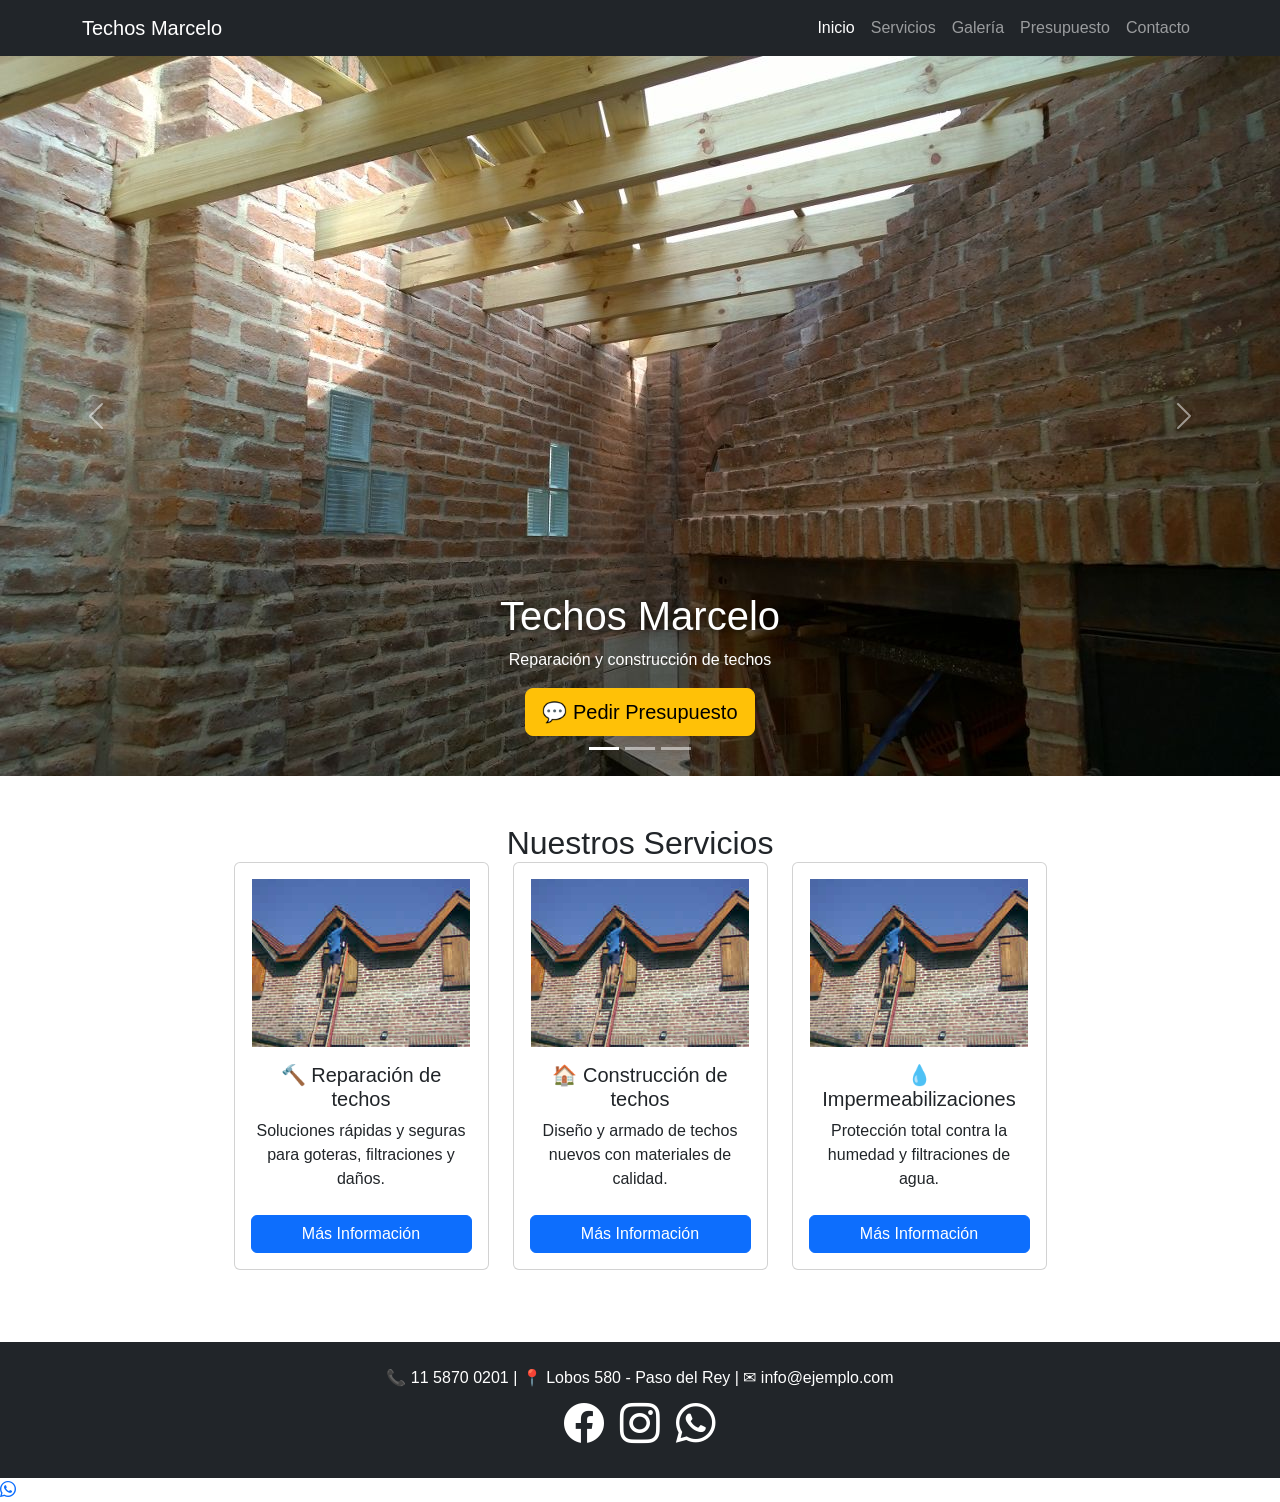
<file: index.html>
<!DOCTYPE html>
<html lang="es">
<head>
  <meta charset="UTF-8">
  <meta name="viewport" content="width=device-width, initial-scale=1">
  <title>Techos Marcelo | Reparación y Construcción</title>
  <link href="https://cdn.jsdelivr.net/npm/bootstrap@5.3.2/dist/css/bootstrap.min.css" rel="stylesheet">
  <link rel="stylesheet" href="https://cdn.jsdelivr.net/npm/bootstrap-icons@1.11.1/font/bootstrap-icons.css">
  <link href="css/styles.css" rel="stylesheet"> <!-- CSS externo -->
</head>
<body>

  <!-- NAVBAR -->
  <nav class="navbar navbar-expand-lg navbar-dark bg-dark fixed-top">
    <div class="container">
      <a class="navbar-brand" href="index.html">Techos Marcelo</a>
      <button class="navbar-toggler" type="button" data-bs-toggle="collapse" data-bs-target="#menu" aria-label="Abrir menú de navegación">
        <span class="navbar-toggler-icon"></span>
      </button>
      <div class="collapse navbar-collapse" id="menu">
        <ul class="navbar-nav ms-auto">
          <li class="nav-item"><a class="nav-link active" href="index.html">Inicio</a></li>
          <li class="nav-item"><a class="nav-link" href="servicios.html">Servicios</a></li>
          <li class="nav-item"><a class="nav-link" href="galeria.html">Galería</a></li>
          <li class="nav-item"><a class="nav-link" href="presupuesto.html">Presupuesto</a></li>
          <li class="nav-item"><a class="nav-link" href="contacto.html">Contacto</a></li>
        </ul>
      </div>
    </div>
  </nav>

  <!-- HERO CAROUSEL -->
  <div id="heroCarousel" class="carousel slide" data-bs-ride="carousel">

    <!-- Indicadores -->
    <div class="carousel-indicators">
      <button type="button" data-bs-target="#heroCarousel" data-bs-slide-to="0" class="active" aria-label="Imagen 1"></button>
      <button type="button" data-bs-target="#heroCarousel" data-bs-slide-to="1" aria-label="Imagen 2"></button>
      <button type="button" data-bs-target="#heroCarousel" data-bs-slide-to="2" aria-label="Imagen 3"></button>
    </div>

    <!-- Imágenes -->
    <div class="carousel-inner">
      <div class="carousel-item active">
        <img src="img/obra046.jpg" class="d-block w-100" alt="Trabajo 1">
        <div class="carousel-caption d-none d-md-block">
          <h1 class="text-shadow">Techos Marcelo</h1>
          <p>Reparación y construcción de techos</p>
          <a href="https://wa.me/5491137724764" class="btn btn-warning btn-lg">💬 Pedir Presupuesto</a>
        </div>
      </div>
      <div class="carousel-item">
        <img src="img/obra047.jpg" class="d-block w-100" alt="Trabajo 2">
        <div class="carousel-caption d-none d-md-block">
          <h1 class="text-shadow">Confianza y experiencia</h1>
          <p>Impermeabilizaciones y urgencias 24hs</p>
        </div>
      </div>
      <div class="carousel-item">
        <img src="img/obra048.jpg" class="d-block w-100" alt="Trabajo 3">
        <div class="carousel-caption d-none d-md-block">
          <h1 class="text-shadow">Calidad garantizada</h1>
          <p>Más de 50 años de trayectoria</p>
        </div>
      </div>
    </div>

    <!-- Controles -->
    <button class="carousel-control-prev" type="button" data-bs-target="#heroCarousel" data-bs-slide="prev" aria-label="Anterior">
      <span class="carousel-control-prev-icon" aria-hidden="true"></span>
      <span class="visually-hidden">Anterior</span>
    </button>
    <button class="carousel-control-next" type="button" data-bs-target="#heroCarousel" data-bs-slide="next" aria-label="Siguiente">
      <span class="carousel-control-next-icon" aria-hidden="true"></span>
      <span class="visually-hidden">Siguiente</span>
    </button>
  </div>

  <!-- SECCIÓN SERVICIOS -->
  <section class="py-5">
    <div class="container">
      <h2 class="text-center mb-4">Nuestros Servicios</h2>
      <div class="row g-4 justify-content-center">
            <div class="row justify-content-center">
                <div class="col-md-6 col-lg-3 mb-4">
                    <div class="card text-center h-100">
                        <div class="card-body d-flex flex-column justify-content-center">
                            <div>
                              <img src="img/reparacion-techos.jpg" class="img-fluid mb-3" alt="Reparación de techos">
                                <h5 class="card-title">🔨 Reparación de techos</h5>
                                <p class="card-text">Soluciones rápidas y seguras para goteras, filtraciones y daños.</p>
                            </div>
                            <a href="#" class="btn btn-primary mt-4" data-bs-toggle="modal" data-bs-target="#repairModal">Más Información</a>
                        </div>
                    </div>
                </div>

                                <div class="col-md-6 col-lg-3 mb-4">
                    <div class="card text-center h-100">
                        <div class="card-body d-flex flex-column justify-content-center">
                            <div>
                              <img src="img/reparacion-techos.jpg" class="img-fluid mb-3" alt="Reparación de techos">
              <h5 class="card-title">🏠 Construcción de techos</h5>
              <p class="card-text">Diseño y armado de techos nuevos con materiales de calidad.</p>
                            </div>
                            <a href="#" class="btn btn-primary mt-4" data-bs-toggle="modal" data-bs-target="#repairModal">Más Información</a>
                        </div>
                    </div>
                </div>
                
                                                <div class="col-md-6 col-lg-3 mb-4">
                    <div class="card text-center h-100">
                        <div class="card-body d-flex flex-column justify-content-center">
                            <div>
                              <img src="img/reparacion-techos.jpg" class="img-fluid mb-3" alt="Reparación de techos">
              <h5 class="card-title">💧 Impermeabilizaciones</h5>
              <p class="card-text">Protección total contra la humedad y filtraciones de agua.</p>
                            </div>
                            <a href="#" class="btn btn-primary mt-4" data-bs-toggle="modal" data-bs-target="#repairModal">Más Información</a>
                        </div>
                    </div>
                </div>


<!--         <div class="col-md-3">
          <div class="card shadow-sm h-100 text-center">
            <div class="card-body">
              <h5 class="card-title">⚡ Urgencias 24hs</h5>
              <p class="card-text">Servicio inmediato para emergencias en techos.</p>
            </div>
          </div>
        </div> -->
      </div>
    </div>
  </section>
  
      <!-- Modal for Repair Article -->
    <div class="modal fade" id="repairModal" tabindex="-1" aria-labelledby="repairModalLabel" aria-hidden="true">
        <div class="modal-dialog modal-lg">
            <div class="modal-content">
                <div class="modal-header">
                    <h5 class="modal-title" id="repairModalLabel">Reparación de Techos con Techos Marcelo</h5>
                    <button type="button" class="btn-close" data-bs-dismiss="modal" aria-label="Close"></button>
                </div>
                <div class="modal-body">
                    <div class="row">
                        <div class="col-md-6">
                            <img src="img/Imagen004.jpg" class="img-fluid" alt="Reparación de techos">
                        </div>
                        <div class="col-md-6">
                            <p>En Argentina, las lluvias y tormentas pueden dañar los techos, causando goteras, filtraciones y riesgos estructurales. En **Techos Marcelo**, con más de 50 años de experiencia, ofrecemos soluciones rápidas y seguras en Paso del Rey. Reparamos filtraciones, daños por tormentas y aplicamos impermeabilizaciones duraderas. ¡Solicita un presupuesto gratuito hoy!</p>
                            <a href="#presupuesto" class="btn btn-primary mt-auto mt-5">Solicitar Presupuesto</a>
                        </div>
                    </div>
                </div>
            </div>
        </div>
    </div>
   
<footer class="bg-dark text-white text-center py-4">
  <div class="container">
    <p class="mb-1">📞 11 5870 0201 | 📍 Lobos 580 - Paso del Rey | ✉ info@ejemplo.com</p>
    <div class="d-flex justify-content-center">
      <a href="https://www.facebook.com/techosprogresivos/" class="btn btn-social mx-2 text-white" title="Visítanos en Facebook"><i class="bi bi-facebook"></i></a>
      <a href="#" class="btn btn-social mx-2 text-white" title="Visítanos en Instagram"><i class="bi bi-instagram"></i></a>
      <a href="https://wa.me/541158700201?text=Necesito%20informacion%20acerca%20de%20los%20techos%20que%20usted%20coloca"
         class="btn btn-social mx-2 text-white" title="Contactar por WhatsApp"><i class="bi bi-whatsapp"></i></a>
    </div>
  </div>
</footer>


  <!-- Bootstrap JS -->
  <script src="https://cdn.jsdelivr.net/npm/bootstrap@5.3.2/dist/js/bootstrap.bundle.min.js"></script>

<!-- Botón flotante de WhatsApp -->
<a href="https://wa.me/541158700201?text=Necesito%20informacion%20acerca%20de%20los%20techos%20que%20usted%20coloca"
   class="whatsapp-float" target="_blank" rel="noopener" title="Contactar por WhatsApp">
  <i class="bi bi-whatsapp"></i>
</a>

</body>
</html>
</file>
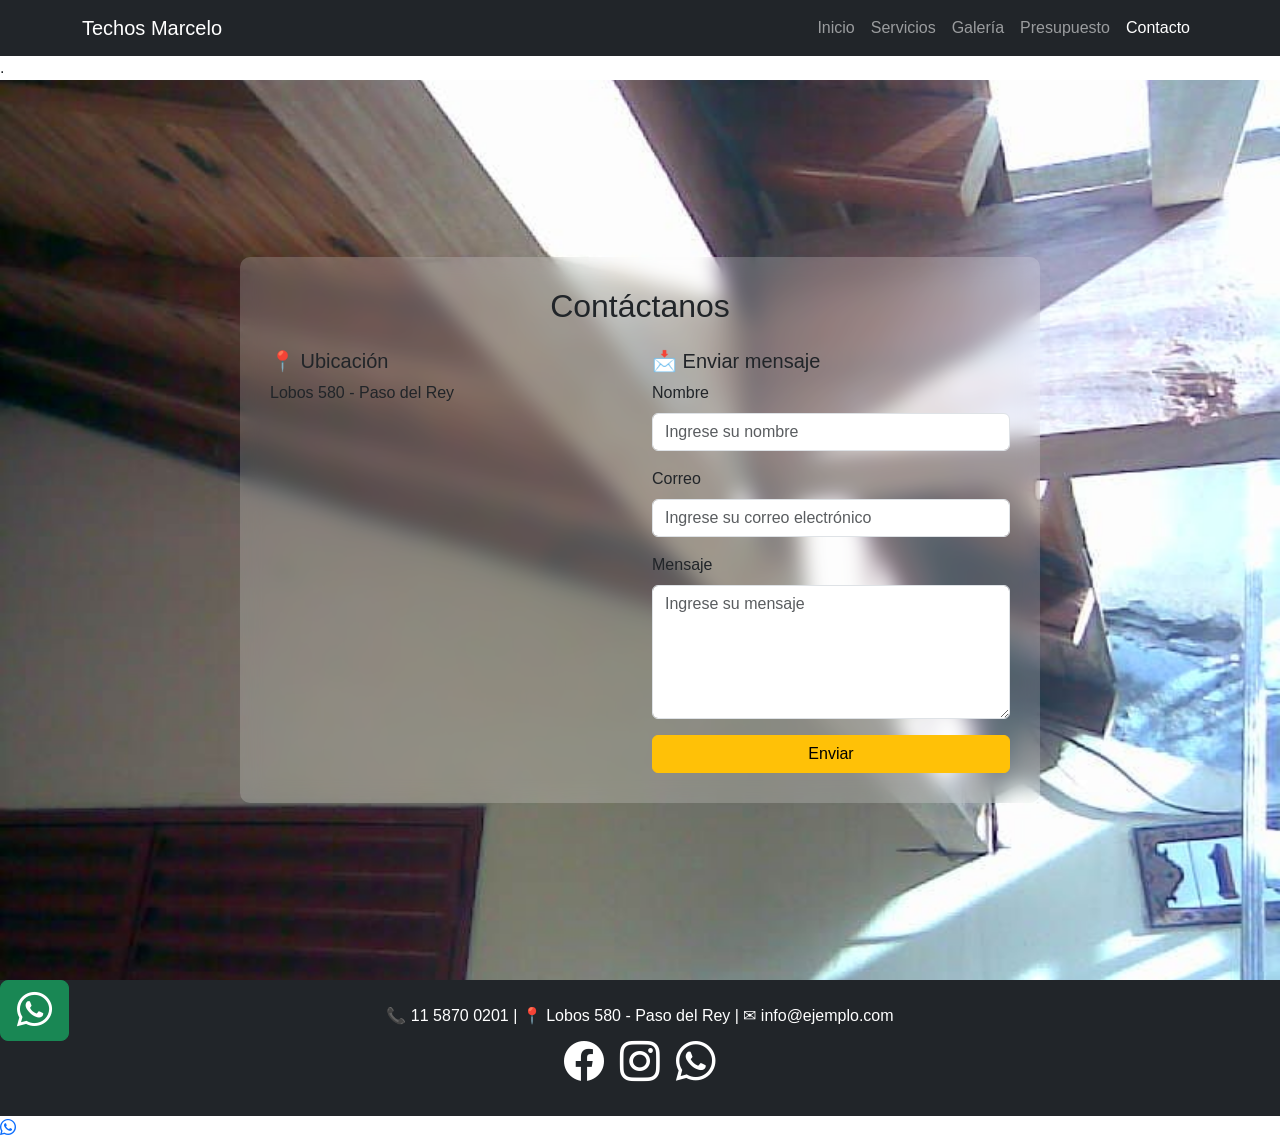
<file: contacto.html>
<!DOCTYPE html>
<html lang="es">
<head>
  <meta charset="UTF-8">
  <meta name="viewport" content="width=device-width, initial-scale=1">
  <title>Contacto - Techos Marcelo</title>
  <link href="https://cdn.jsdelivr.net/npm/bootstrap@5.3.2/dist/css/bootstrap.min.css" rel="stylesheet">
  <link rel="stylesheet" href="https://cdn.jsdelivr.net/npm/bootstrap-icons@1.11.1/font/bootstrap-icons.css">
  <link href="css/styles.css" rel="stylesheet">
  <link rel="stylesheet" href="https://cdnjs.cloudflare.com/ajax/libs/font-awesome/6.4.0/css/all.min.css">
</head>
<body>

  <nav class="navbar navbar-expand-lg navbar-dark bg-dark fixed-top">
    <div class="container">
      <a class="navbar-brand" href="index.html">Techos Marcelo</a>
      <button class="navbar-toggler" type="button" data-bs-toggle="collapse" data-bs-target="#menu" aria-label="Toggle navigation">
        <span class="navbar-toggler-icon"></span>
      </button>
      <div class="collapse navbar-collapse" id="menu">
        <ul class="navbar-nav ms-auto">
          <li class="nav-item"><a class="nav-link" href="index.html">Inicio</a></li>
          <li class="nav-item"><a class="nav-link" href="servicios.html">Servicios</a></li>
          <li class="nav-item"><a class="nav-link" href="galeria.html">Galería</a></li>
          <li class="nav-item"><a class="nav-link" href="presupuesto.html">Presupuesto</a></li>
          <li class="nav-item"><a class="nav-link active" href="contacto.html">Contacto</a></li>
        </ul>
      </div>
    </div>
  </nav>
  .
  <section class="py-5 contacto-bg">
    <div class="container ">
      <h2 class="text-center mb-4">Contáctanos</h2>
      <div class="row ">
        <div class="col-md-6">
          <h5>📍 Ubicación</h5>
          <p>Lobos 580 - Paso del Rey</p>
          <iframe src="https://www.google.com/maps?q=Lobos+580,+Paso+del+Rey,+Buenos+Aires,+Argentina&output=embed" 
                  width="100%" height="300" class="contact-map" allowfullscreen title="Ubicación en Google Maps"></iframe>
        </div>
        <div class="col-md-6">
          <h5>📩 Enviar mensaje</h5>
          <form action="https://formspree.io/f/tu-form-id" method="POST">
            <div class="mb-3">
              <label class="form-label" for="nombre">Nombre</label>
              <input type="text" class="form-control" id="nombre" name="nombre" required placeholder="Ingrese su nombre" title="Ingrese su nombre">
            </div>
            <!-- <div class="mb-3"><label class="form-label">Correo</label><input type="email" class="form-control" name="email" required></div> -->
            <div class="mb-3">
              <label class="form-label" for="email">Correo</label>
              <input type="email" class="form-control" id="email" name="email" required placeholder="Ingrese su correo electrónico" title="Ingrese su correo electrónico">
            </div>
            <div class="mb-3">
              <label class="form-label" for="mensaje">Mensaje</label>
              <textarea class="form-control" id="mensaje" name="mensaje" rows="5" required placeholder="Ingrese su mensaje" title="Ingrese su mensaje"></textarea>
            </div>
            <button type="submit" class="btn btn-warning w-100">Enviar</button>
          </form>
        </div>
      </div>
    </div>
  </section>

  <a href="https://wa.me/5491158700201?text=Necesito%20información%20acerca%20de%20los%20techos%20que%20usted%20coloca" 
     class="btn btn-success btn-lg position-fixed whatsapp-btn"
     title="Contactar por WhatsApp">
     <i class="fab fa-whatsapp fa-2x"></i>
  </a>

  
  <footer class="bg-dark text-white text-center py-4">
    <div class="container">
      <p class="mb-1">📞 11 5870 0201 | 📍 Lobos 580 - Paso del Rey | ✉ info@ejemplo.com</p>
      <div class="d-flex justify-content-center">
        <a href="#" class="btn btn-social mx-2 text-white" title="Facebook"><i class="bi bi-facebook"></i></a>
        <a href="#" class="btn btn-social mx-2 text-white" title="Instagram"><i class="bi bi-instagram"></i></a>
        <a href="https://wa.me/541158700201?text=Necesito%20informacion%20acerca%20de%20los%20techos%20que%20usted%20coloca"
           class="btn btn-social mx-2 text-white"><i class="bi bi-whatsapp"></i></a>
      </div>
    </div>
  </footer>


<!-- Botón flotante de WhatsApp -->
<a href="https://wa.me/541158700201?text=Necesito%20informacion%20acerca%20de%20los%20techos%20que%20usted%20coloca"
   class="whatsapp-float" target="_blank" rel="noopener" title="Contactar por WhatsApp">
  <i class="bi bi-whatsapp"></i>
</a>

</body>
</html>
</file>
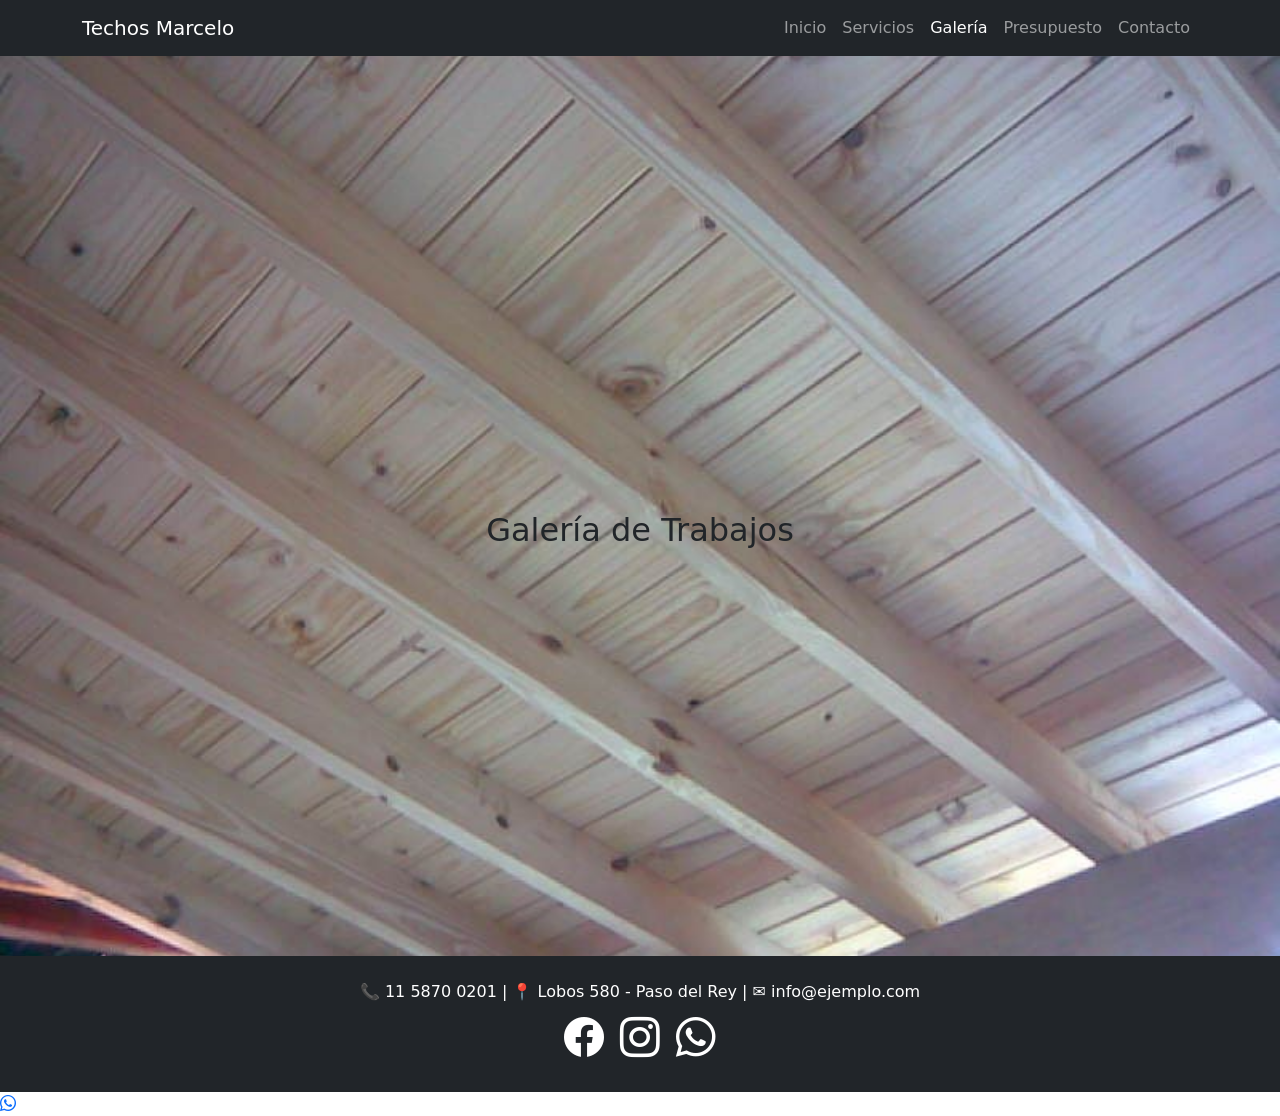
<file: galeria.html>
<!DOCTYPE html>
<html lang="es">
<head>
  <meta charset="UTF-8">
  <meta name="viewport" content="width=device-width, initial-scale=1.0">
  <title>Galería - Techos Marcelo</title>
  <link rel="stylesheet" href="css/styles.css">
  <link rel="stylesheet" href="https://cdn.jsdelivr.net/npm/bootstrap@5.3.0/dist/css/bootstrap.min.css">
  <link rel="stylesheet" href="https://cdn.jsdelivr.net/npm/bootstrap-icons@1.10.5/font/bootstrap-icons.css">
</head>
<body>

  <!-- Navbar -->
  <nav class="navbar navbar-expand-lg navbar-dark bg-dark fixed-top">
    <div class="container">
      <a class="navbar-brand" href="index.html">Techos Marcelo</a>
      <button class="navbar-toggler" type="button" data-bs-toggle="collapse" data-bs-target="#navbarNav">
        <span class="navbar-toggler-icon"></span>
      </button>
      <div class="collapse navbar-collapse" id="navbarNav">
        <ul class="navbar-nav ms-auto">
          <li class="nav-item"><a class="nav-link" href="index.html">Inicio</a></li>
          <li class="nav-item"><a class="nav-link" href="servicios.html">Servicios</a></li>
          <li class="nav-item"><a class="nav-link active" href="galeria.html">Galería</a></li>
          <li class="nav-item"><a class="nav-link" href="presupuesto.html">Presupuesto</a></li>
          <li class="nav-item"><a class="nav-link" href="contacto.html">Contacto</a></li>
        </ul>
      </div>
    </div>
  </nav>

  <!-- Galería -->
  <section id="galeria" class="py-5 galeria-bg">
    <div class="container mt-5 pt-5">
      <h2 class="text-center mb-5">Galería de Trabajos</h2>
      <!-- Aquí van las imágenes originales -->
    </div>
  </section>

  <!-- Footer -->
  
<footer class="bg-dark text-white text-center py-4">
  <div class="container">
    <p class="mb-1">📞 11 5870 0201 | 📍 Lobos 580 - Paso del Rey | ✉ info@ejemplo.com</p>
    <div class="d-flex justify-content-center">
      <a href="#" class="btn btn-social mx-2 text-white"><i class="bi bi-facebook"></i></a>
      <a href="#" class="btn btn-social mx-2 text-white"><i class="bi bi-instagram"></i></a>
      <a href="https://wa.me/541158700201?text=Necesito%20informacion%20acerca%20de%20los%20techos%20que%20usted%20coloca"
         class="btn btn-social mx-2 text-white"><i class="bi bi-whatsapp"></i></a>
    </div>
  </div>
</footer>


  <script src="https://cdn.jsdelivr.net/npm/bootstrap@5.3.0/dist/js/bootstrap.bundle.min.js"></script>

<!-- Botón flotante de WhatsApp -->
<a href="https://wa.me/541158700201?text=Necesito%20informacion%20acerca%20de%20los%20techos%20que%20usted%20coloca"
   class="whatsapp-float" target="_blank">
  <i class="bi bi-whatsapp"></i>
</a>

</body>
</html>
</file>
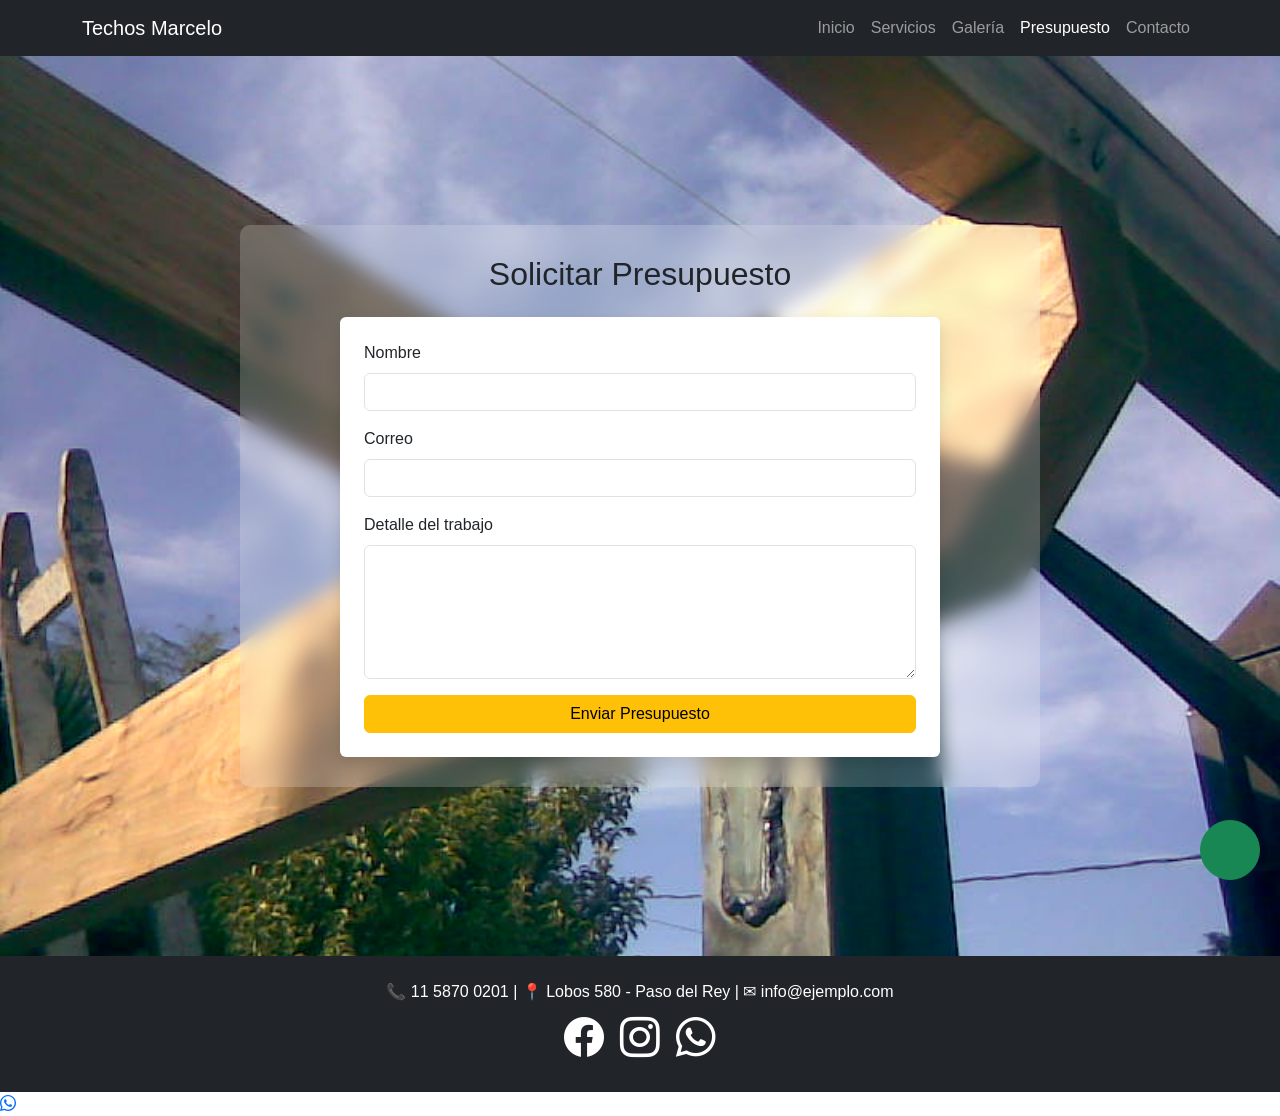
<file: presupuesto.html>
<!DOCTYPE html>
<html lang="es">
<head>
  <meta charset="UTF-8">
  <meta name="viewport" content="width=device-width, initial-scale=1">
  <title>Presupuesto - Techos Marcelo</title>
  <link href="https://cdn.jsdelivr.net/npm/bootstrap@5.3.2/dist/css/bootstrap.min.css" rel="stylesheet">
  <link rel="stylesheet" href="https://cdn.jsdelivr.net/npm/bootstrap-icons@1.11.1/font/bootstrap-icons.css">
  <link href="css/styles.css" rel="stylesheet">
  
</head>
<body>

  <nav class="navbar navbar-expand-lg navbar-dark bg-dark fixed-top">
    <div class="container">
      <a class="navbar-brand" href="index.html">Techos Marcelo</a>
      <button class="navbar-toggler" type="button" data-bs-toggle="collapse" data-bs-target="#menu">
        <span class="navbar-toggler-icon"></span>
      </button>
      <div class="collapse navbar-collapse" id="menu">
        <ul class="navbar-nav ms-auto">
          <li class="nav-item"><a class="nav-link" href="index.html">Inicio</a></li>
          <li class="nav-item"><a class="nav-link" href="servicios.html">Servicios</a></li>
          <li class="nav-item"><a class="nav-link" href="galeria.html">Galería</a></li>
          <li class="nav-item"><a class="nav-link active" href="presupuesto.html">Presupuesto</a></li>
          <li class="nav-item"><a class="nav-link" href="contacto.html">Contacto</a></li>
        </ul>
      </div>
    </div>
  </nav>

  <section class="presupuesto-bg">
    <div class="container">
      <h2 class="text-center mb-4">Solicitar Presupuesto</h2>
      <form action="https://formspree.io/f/tu-form-id" method="POST" class="mx-auto bg-white p-4 rounded shadow" style="max-width:600px;">
        <div class="mb-3"><label class="form-label">Nombre</label><input type="text" class="form-control" name="nombre" required></div>
        <div class="mb-3"><label class="form-label">Correo</label><input type="email" class="form-control" name="email" required></div>
        <div class="mb-3"><label class="form-label">Detalle del trabajo</label><textarea class="form-control" name="mensaje" rows="5" required></textarea></div>
        <button type="submit" class="btn btn-warning w-100">Enviar Presupuesto</button>
      </form>
    </div>
  </section>

  <a href="https://wa.me/5491158700201?text=Necesito%20información%20acerca%20de%20los%20techos%20que%20usted%20coloca" 
     class="btn btn-success btn-lg position-fixed" 
     style="bottom:20px; right:20px; border-radius:50%; width:60px; height:60px; display:flex; align-items:center; justify-content:center;">
     <i class="fab fa-whatsapp fa-2x"></i>
  </a>

  
  
<footer class="bg-dark text-white text-center py-4">
  <div class="container">
    <p class="mb-1">📞 11 5870 0201 | 📍 Lobos 580 - Paso del Rey | ✉ info@ejemplo.com</p>
    <div class="d-flex justify-content-center">
      <a href="#" class="btn btn-social mx-2 text-white"><i class="bi bi-facebook"></i></a>
      <a href="#" class="btn btn-social mx-2 text-white"><i class="bi bi-instagram"></i></a>
      <a href="https://wa.me/541158700201?text=Necesito%20informacion%20acerca%20de%20los%20techos%20que%20usted%20coloca"
         class="btn btn-social mx-2 text-white"><i class="bi bi-whatsapp"></i></a>
    </div>
  </div>
</footer>



<!-- Botón flotante de WhatsApp -->

<!-- Botón flotante de WhatsApp -->




<!-- Botón flotante de WhatsApp -->
<a href="https://wa.me/541158700201?text=Necesito%20informacion%20acerca%20de%20los%20techos%20que%20usted%20coloca"
   class="whatsapp-float" target="_blank">
  <i class="bi bi-whatsapp"></i>
</a>

</body>
</html>
</file>
<file: css/styles.css>
/* ===========================
   AJUSTES GENERALES
=========================== */
body {
  font-family: 'Poppins', sans-serif;
  padding-top: 56px; /* evita que el contenido quede debajo de la navbar */
}
.contacto-bg{
    background: url('../img/contacto-bg.jpg') no-repeat center center;
    background-size: cover;
    height: 100vh; /* altura completa de la ventana */
    display: flex;
    align-items: center;
    justify-content: center;
}
.presupuesto-bg {
    background: url('../img/presupuesto-bg.jpg') no-repeat center center;
    background-size: cover;
    height: 100vh; /* altura completa de la ventana */
    display: flex;
    align-items: center;
    justify-content: center;
}
.presupuesto-bg .container {
    max-width: 800px;
    background: rgba(255, 255, 255, 0.2);
    padding: 30px;
    border-radius: 10px;
    -webkit-backdrop-filter: blur(10px);
    backdrop-filter: blur(10px);
} 
.galeria-bg {
    background: url('../img/galeria-bg.jpg') no-repeat center center;
    background-size: cover;
    height: 100vh; /* altura completa de la ventana */
    display: flex;
    align-items: center;
    justify-content: center;
}
.servicios-bg {
    background: url('../img/servicios-bg.jpg') no-repeat center center;
    background-size: cover;
    height: 100vh; /* altura completa de la ventana */
    display: flex;
    align-items: center;
    justify-content: center;
}

/* ===========================
   CAROUSEL HERO
=========================== */
#heroCarousel .carousel-item img {
  height: 80vh;       /* valor por defecto en escritorio */
  object-fit: cover;  /* recorta la imagen sin deformarla */
  width: 100%;
}

/* Responsive: Tablets */
@media (max-width: 992px) {
  #heroCarousel .carousel-item img {
    height: 70vh;
  }
}

/* Responsive: Celulares */
@media (max-width: 576px) {
  #heroCarousel .carousel-item img {
    height: 60vh;
  }
}

/* ===========================
   TEXTO DEL CARRUSEL
=========================== */
.text-shadow {
  text-shadow: 2px 2px 6px rgba(0, 0, 0, 0.7);
}


footer .btn-social {
  border: none !important;
  background: none !important;
  font-size: 2.5rem;
  color: #fff;
  transition: color 0.3s ease;
  padding: 0;
}

footer .btn-social:hover .bi-facebook {
  color: #1877f2;
}

footer .btn-social:hover .bi-instagram {
  color: #e1306c;
}

footer .btn-social:hover .bi-whatsapp {
  color: #25d366;
}
.contacto-bg .container {
  max-width: 800px;
  background: rgba(255, 255, 255, 0.2);
  padding: 30px;
  border-radius: 10px;
  -webkit-backdrop-filter: blur(10px);
  backdrop-filter: blur(10px);
}

.contacto-box {
  background: rgba(255, 255, 255, 0.2);
  border: 2px solid rgba(255, 255, 255, 0.6);
  border-radius: 10px;
  padding: 20px;
  margin: 20px auto;
  max-width: 1000px;
  -webkit-backdrop-filter: blur(5px);
  backdrop-filter: blur(5px);
}
</file>
